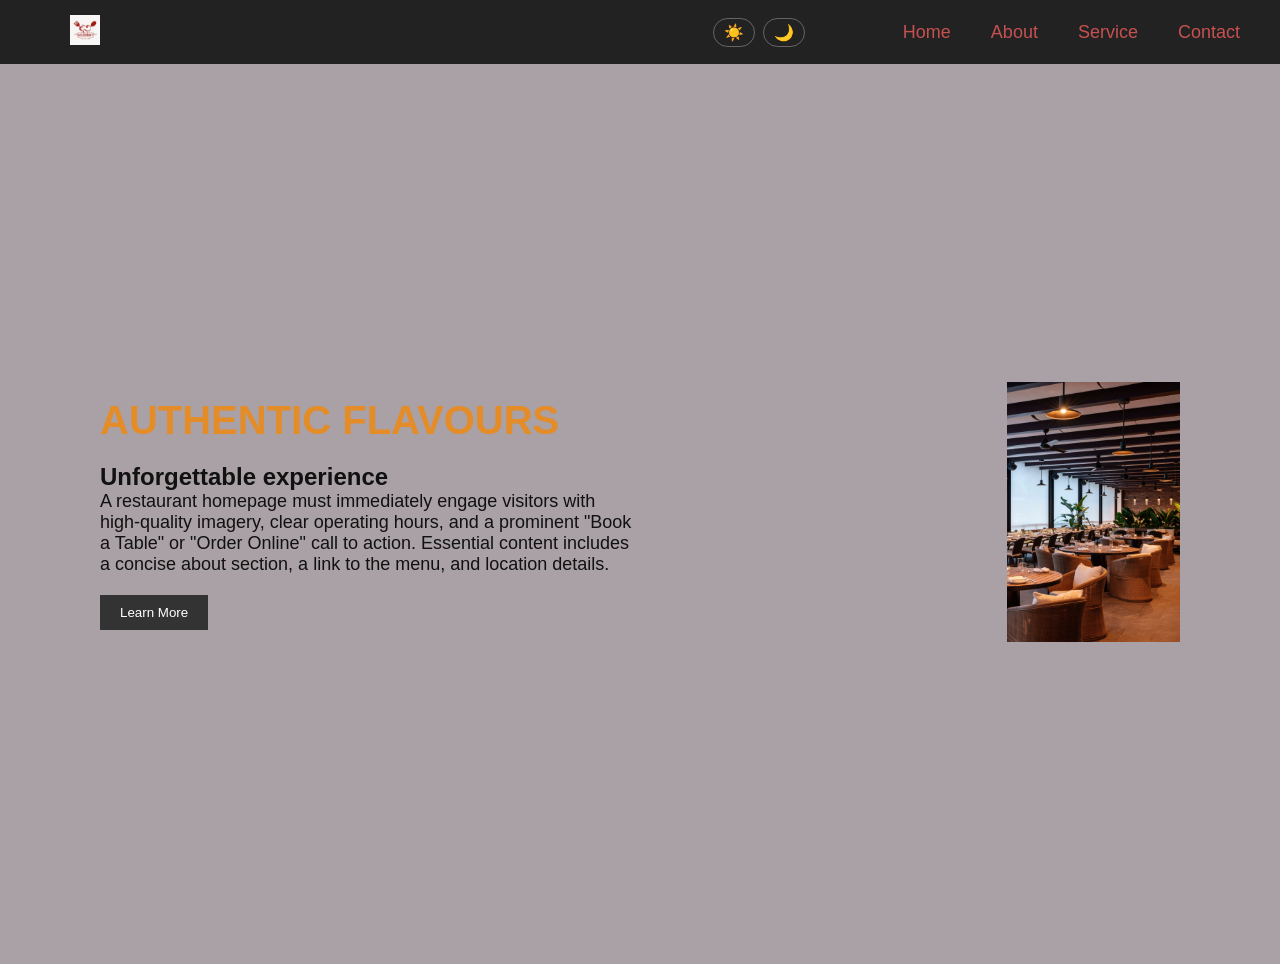
<file: index.html>
<!DOCTYPE html>
<html lang="en">

<head>
    <meta charset="UTF-8">
    <meta name="viewport" content="width=device-width, initial-scale=1.0">
    <title>Navbar Example</title>
    <link rel="stylesheet" href="style.css">

</head>

<body>
    <nav class="navbar">

        <!-- Logo left -->
        <div class="logo left">
            <img src="rest logo.png" alt="Logo">
        </div>

        <!-- Checkbox (hidden) -->
        <input type="checkbox" id="menu-toggle">

        <!-- Hamburger icon -->
        <label for="menu-toggle" class="hamburger">☰</label>
        <div class="theme-buttons">
            <button class="light-btn">☀️</button>
            <button class="dark-btn">🌙</button>

        </div>

        <!-- Menu -->
        <ul class="nav-links">
            <li><a href="index.html">Home</a></li>
            <li><a href="about.html">About</a></li>
            <li><a href="service.html">Service</a></li>
            <li><a href="contact.html">Contact</a></li>
        </ul>

    </nav>

</body>

</html>
<!DOCTYPE html>
<html lang="en">

<head>
    <meta charset="UTF-8">
    <meta name="viewport" content="width=device-width, initial-scale=1.0">
    <title>Left Content Right Image</title>
    <link rel="stylesheet" href="style.css">
    <style>
        .one {
            background-color: red;
            height: 100px;
            width: 100px;
            float: left;
        }

        h1 {
            color: red;
        }

        @media screen and (max-width: 600px) {
            .one {
                float: none;
            }

            h1 {
                color: blue;
            }
        }

        @media screen and (max-width: 400px) {
            h1 {
                color: green;
            }
        }

        @media screen and (min-width: 600px) {
            h1 {
                color: rgb(228, 140, 40);
            }
        }
    </style>
</head>

<body>

    <div class="container">

        <!-- Left Content -->
        <div class="left">
            <h1>AUTHENTIC FLAVOURS</h1>
            <h2> Unforgettable experience</h2>

            <p>
                A restaurant homepage must immediately engage visitors with high-quality imagery, clear operating hours,
                and a prominent "Book a Table" or "Order Online" call to action. Essential content includes a concise
                about section, a link to the menu, and location details.
            </p>
            <button>Learn More</button>
        </div>

        <!-- Right Image -->
        <div class="right">
            <img src="27d7d2276fd0863faae93555a2e4f590.jpg" alt="Sample Image">
        </div>

    </div>

</body>
<script>
    // Theme toggle
    const lightBtn = document.querySelector('.light-btn');
    const darkBtn = document.querySelector('.dark-btn');

    lightBtn.addEventListener('click', () => {
        document.body.classList.remove('dark-theme');
        document.body.classList.add('light-theme');
        localStorage.setItem('theme', 'light');
    });

    darkBtn.addEventListener('click', () => {
        document.body.classList.remove('light-theme');
        document.body.classList.add('dark-theme');
        localStorage.setItem('theme', 'dark');
    });

    // Remember theme on page reload
    const savedTheme = localStorage.getItem('theme');
    if (savedTheme) {
        document.body.classList.add(savedTheme + '-theme');
    }
</script>

</html>
</file>
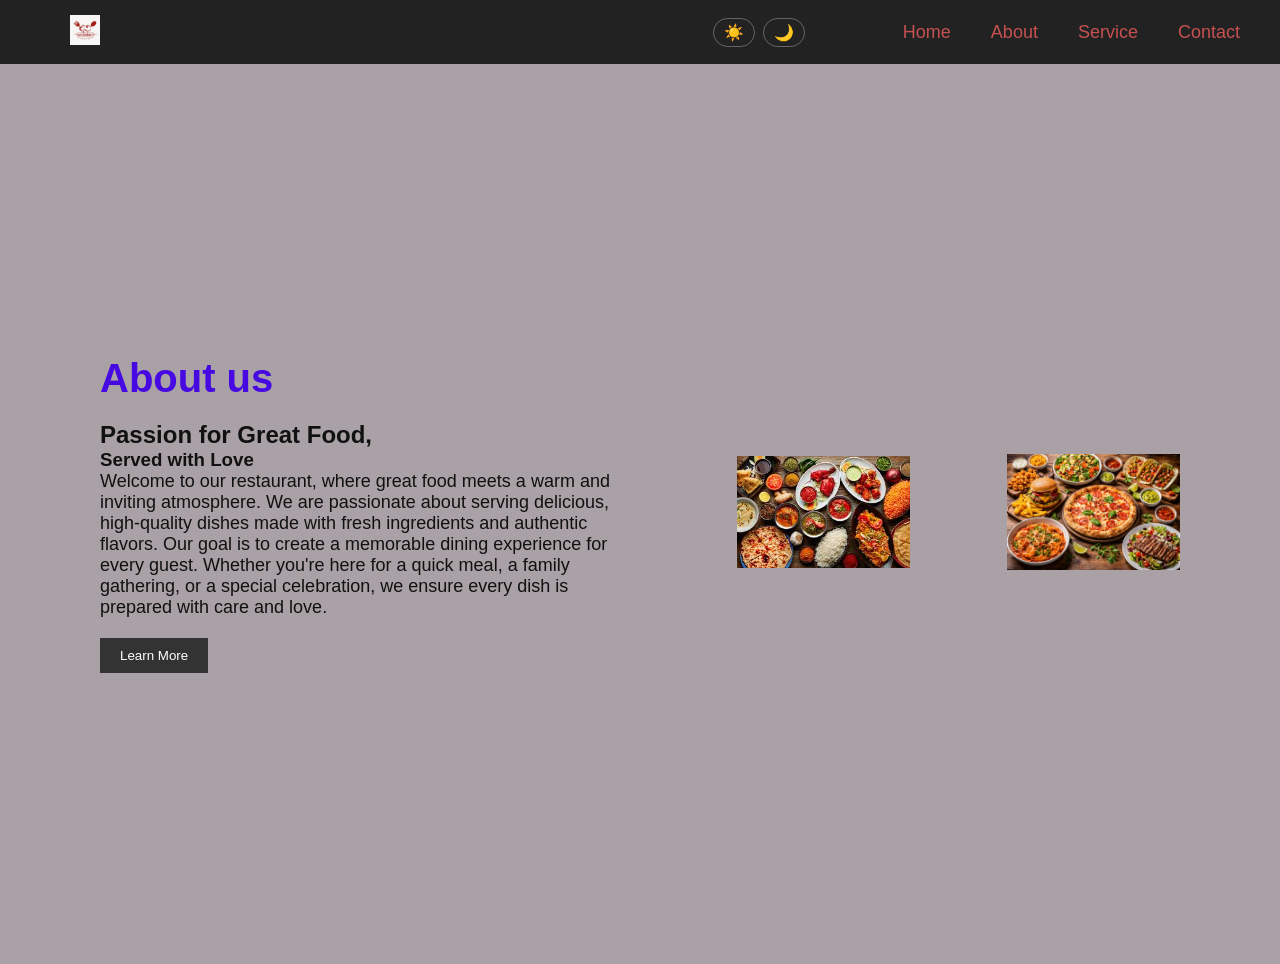
<file: about.html>
<!DOCTYPE html>
<html lang="en">

<head>
    <meta charset="UTF-8">
    <meta name="viewport" content="width=device-width, initial-scale=1.0">
    <title>Navbar Example</title>
    <link rel="stylesheet" href="style.css">
</head>

<body>

    <nav class="navbar">
        <!-- Logo left-->
        <div class="logo left">
            <img src="rest logo.png" alt="Logo">
        </div>
            <!-- Checkbox (hidden) -->
            <input type="checkbox" id="menu-toggle">

            <!-- Hamburger icon -->
            <label for="menu-toggle" class="hamburger">☰</label>
            <div class="theme-buttons">
    <button class="light-btn">☀️</button>
    <button class="dark-btn">🌙</button>
</div>
             

        <!-- Menu -->
        <ul class="nav-links">
            <li><a href="index.html">Home</a></li>
            <li><a href="about.html">About</a></li>
            <li><a href="service.html">Service</a></li>
            <li><a href="contact.html">Contact</a></li>
        </ul>
      
</div>
    </nav>
</body>

</html>
<!DOCTYPE html>
<html lang="en">

<head>

    <head>
        <meta charset="UTF-8">
        <meta name="viewport" content="width=device-width, initial-scale=1.0">
        <title>Left Content Right Image</title>
        <link rel="stylesheet" href="style.css">
    </head>

<body>

    <div class="container">

        <!-- Left Content -->
        <div class="left">
            <h1>About us </h1>
            <h2>Passion for Great Food,</h2>
            <h3> Served with Love</h3>
            <p>
                Welcome to our restaurant, where great food meets a warm and inviting atmosphere. We are passionate
                about serving delicious, high-quality dishes made with fresh ingredients and authentic flavors.

                Our goal is to create a memorable dining experience for every guest. Whether you're here for a quick
                meal, a family gathering, or a special celebration, we ensure every dish is prepared with care and love.
            </p>
            <button>Learn More</button>
        </div>

        <!-- Right Image -->
        <div class="right">
            <img src="about image.jpeg" alt="Sample Image">
        </div>
        <div class="right">
            <img src="img.png" alt="Sample Image">
        </div>

</body>
<script>
    // Theme toggle
    const lightBtn = document.querySelector('.light-btn');
    const darkBtn = document.querySelector('.dark-btn');

    lightBtn.addEventListener('click', () => {
        document.body.classList.remove('dark-theme');
        document.body.classList.add('light-theme');
        localStorage.setItem('theme', 'light');
    });

    darkBtn.addEventListener('click', () => {
        document.body.classList.remove('light-theme');
        document.body.classList.add('dark-theme');
        localStorage.setItem('theme', 'dark');
    });

    // Remember theme on page reload
    const savedTheme = localStorage.getItem('theme');
    if (savedTheme) {
        document.body.classList.add(savedTheme + '-theme');
    }
</script>
</html>
</file>
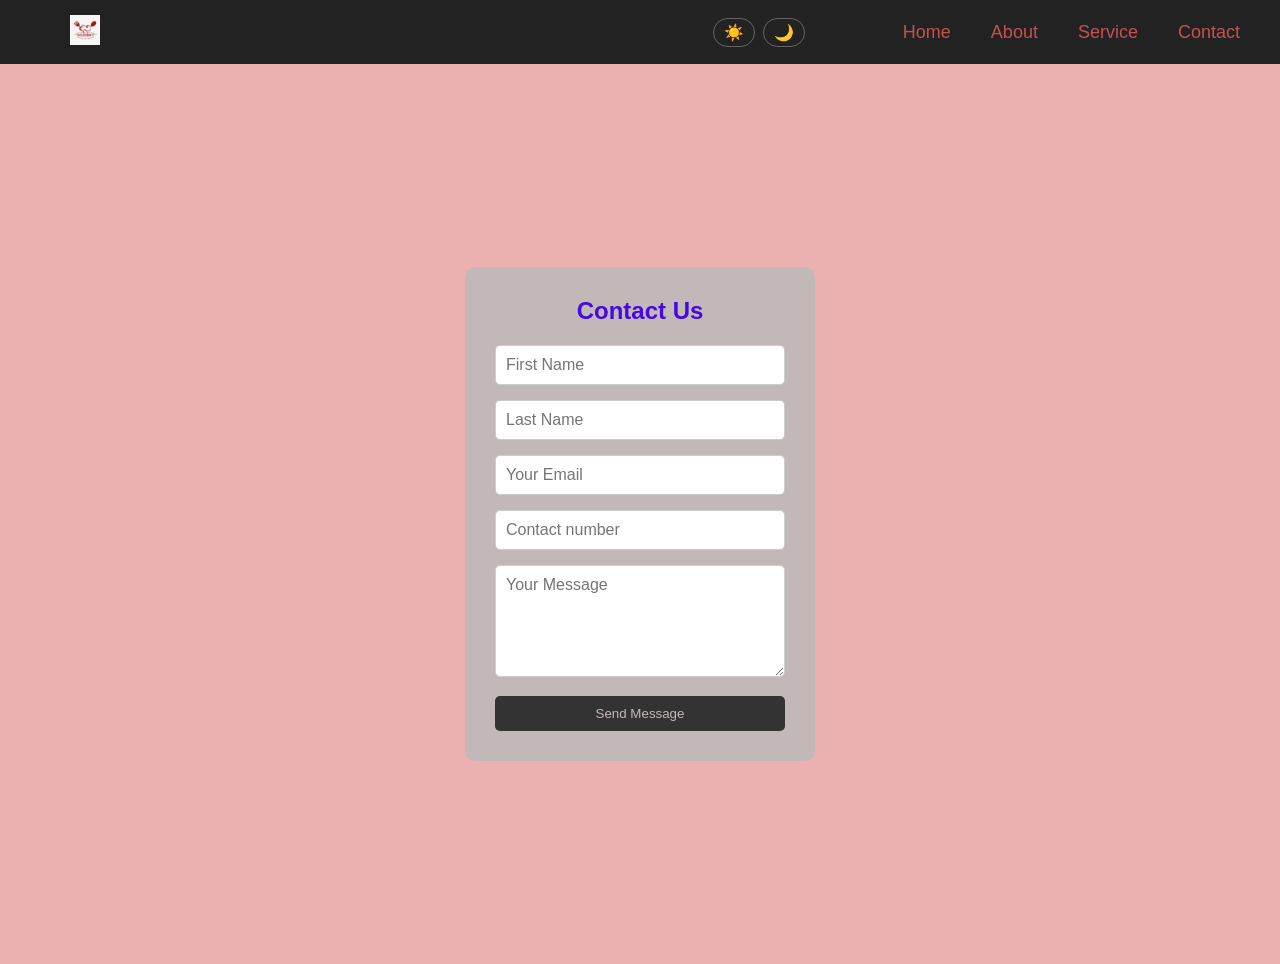
<file: contact.html>
<!DOCTYPE html>
<html lang="en">

<head>
    <meta charset="UTF-8">
    <meta name="viewport" content="width=device-width, initial-scale=1.0">
    <title>Navbar Example</title>
    <link rel="stylesheet" href="style.css">
</head>

<body>

    <nav class="navbar">
        <!-- Logo left-->
        <div class="logo left">
            <img src="rest logo.png" alt="Logo">
        </div>

        <!-- Checkbox (hidden) -->
        <input type="checkbox" id="menu-toggle">

        <!-- Hamburger icon -->
        <label for="menu-toggle" class="hamburger">☰</label>
 <div class="theme-buttons">
    <button class="light-btn">☀️</button>
    <button class="dark-btn">🌙</button>
</div>

        <!-- Menu -->
        <ul class="nav-links">
            <li><a href="index.html">Home</a></li>
            <li><a href="about.html">About</a></li>
            <li><a href="service.html">Service</a></li>
            <li><a href="contact.html">Contact</a></li>
        </ul>
      
    </nav>
</body>

</html>
<!DOCTYPE html>
<html lang="en">

<head>
    <meta charset="UTF-8">
    <meta name="viewport" content="width=device-width, initial-scale=1.0">
    <title>Left Content Right Image</title>
    <link rel="stylesheet" href="style.css">
</head>

<body>
    </div>

    <head>
        <meta charset="UTF-8">
        <meta name="viewport" content="width=device-width, initial-scale=1.0">
        <title>Contact</title>
        <link rel="stylesheet" href="style.css">

    <body>
        <section class="contact">
           
            <div class="contact-container">
                <h1>Contact Us</h1>

                <form>
                    <input type="text" placeholder="First Name" required>
                    <input type="text" placeholder="Last Name" required>
                    <input type="email" placeholder="Your Email" required>
                    <input type="text" placeholder="Contact number" required>
                    <textarea placeholder="Your Message" rows="5" required></textarea>

                    <button type="submit">Send Message</button>

                </form>

            </div>
        </section>

    </body>
<script>
    // Theme toggle
    const lightBtn = document.querySelector('.light-btn');
    const darkBtn = document.querySelector('.dark-btn');

    lightBtn.addEventListener('click', () => {
        document.body.classList.remove('dark-theme');
        document.body.classList.add('light-theme');
        localStorage.setItem('theme', 'light');
    });

    darkBtn.addEventListener('click', () => {
        document.body.classList.remove('light-theme');
        document.body.classList.add('dark-theme');
        localStorage.setItem('theme', 'dark');
    });

    // Remember theme on page reload
    const savedTheme = localStorage.getItem('theme');
    if (savedTheme) {
        document.body.classList.add(savedTheme + '-theme');
    }
</script>
</html>
</file>
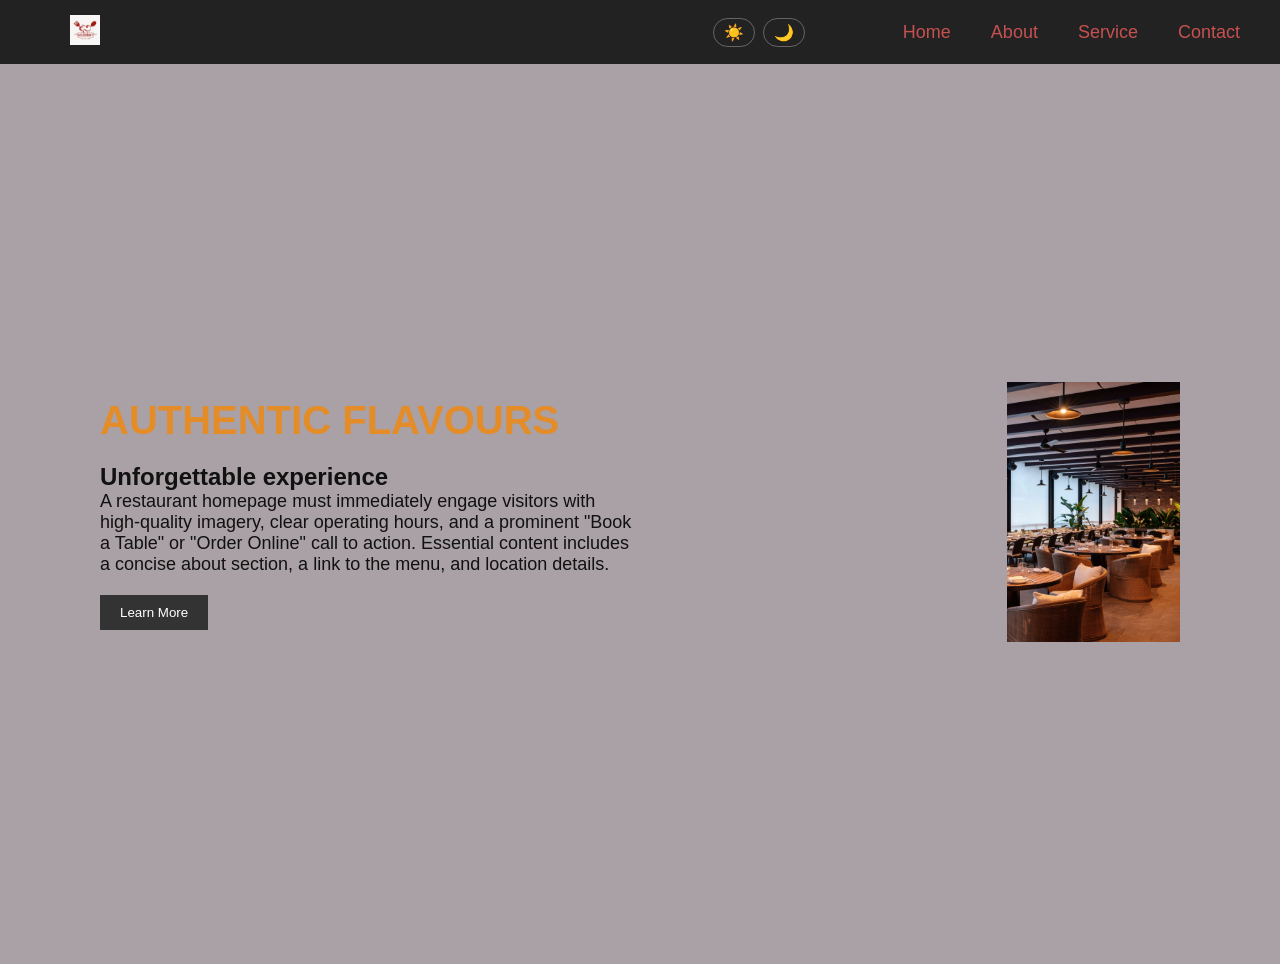
<file: intex.html>
<!DOCTYPE html>
<html lang="en">

<head>
    <meta charset="UTF-8">
    <meta name="viewport" content="width=device-width, initial-scale=1.0">
    <title>Navbar Example</title>
    <link rel="stylesheet" href="style.css">

</head>

<body>
    <nav class="navbar">

        <!-- Logo left -->
        <div class="logo left">
            <img src="rest logo.png" alt="Logo">
        </div>

        <!-- Checkbox (hidden) -->
        <input type="checkbox" id="menu-toggle">

        <!-- Hamburger icon -->
        <label for="menu-toggle" class="hamburger">☰</label>
        <div class="theme-buttons">
            <button class="light-btn">☀️</button>
            <button class="dark-btn">🌙</button>

        </div>

        <!-- Menu -->
        <ul class="nav-links">
            <li><a href="intex.html">Home</a></li>
            <li><a href="about.html">About</a></li>
            <li><a href="service.html">Service</a></li>
            <li><a href="contact.html">Contact</a></li>
        </ul>

    </nav>

</body>

</html>
<!DOCTYPE html>
<html lang="en">

<head>
    <meta charset="UTF-8">
    <meta name="viewport" content="width=device-width, initial-scale=1.0">
    <title>Left Content Right Image</title>
    <link rel="stylesheet" href="style.css">
    <style>
        .one {
            background-color: red;
            height: 100px;
            width: 100px;
            float: left;
        }

        h1 {
            color: red;
        }

        @media screen and (max-width: 600px) {
            .one {
                float: none;
            }

            h1 {
                color: blue;
            }
        }

        @media screen and (max-width: 400px) {
            h1 {
                color: green;
            }
        }

        @media screen and (min-width: 600px) {
            h1 {
                color: rgb(228, 140, 40);
            }
        }
    </style>
</head>

<body>

    <div class="container">

        <!-- Left Content -->
        <div class="left">
            <h1>AUTHENTIC FLAVOURS</h1>
            <h2> Unforgettable experience</h2>

            <p>
                A restaurant homepage must immediately engage visitors with high-quality imagery, clear operating hours,
                and a prominent "Book a Table" or "Order Online" call to action. Essential content includes a concise
                about section, a link to the menu, and location details.
            </p>
            <button>Learn More</button>
        </div>

        <!-- Right Image -->
        <div class="right">
            <img src="27d7d2276fd0863faae93555a2e4f590.jpg" alt="Sample Image">
        </div>

    </div>

</body>
<script>
    // Theme toggle
    const lightBtn = document.querySelector('.light-btn');
    const darkBtn = document.querySelector('.dark-btn');

    lightBtn.addEventListener('click', () => {
        document.body.classList.remove('dark-theme');
        document.body.classList.add('light-theme');
        localStorage.setItem('theme', 'light');
    });

    darkBtn.addEventListener('click', () => {
        document.body.classList.remove('light-theme');
        document.body.classList.add('dark-theme');
        localStorage.setItem('theme', 'dark');
    });

    // Remember theme on page reload
    const savedTheme = localStorage.getItem('theme');
    if (savedTheme) {
        document.body.classList.add(savedTheme + '-theme');
    }
</script>

</html>
</file>
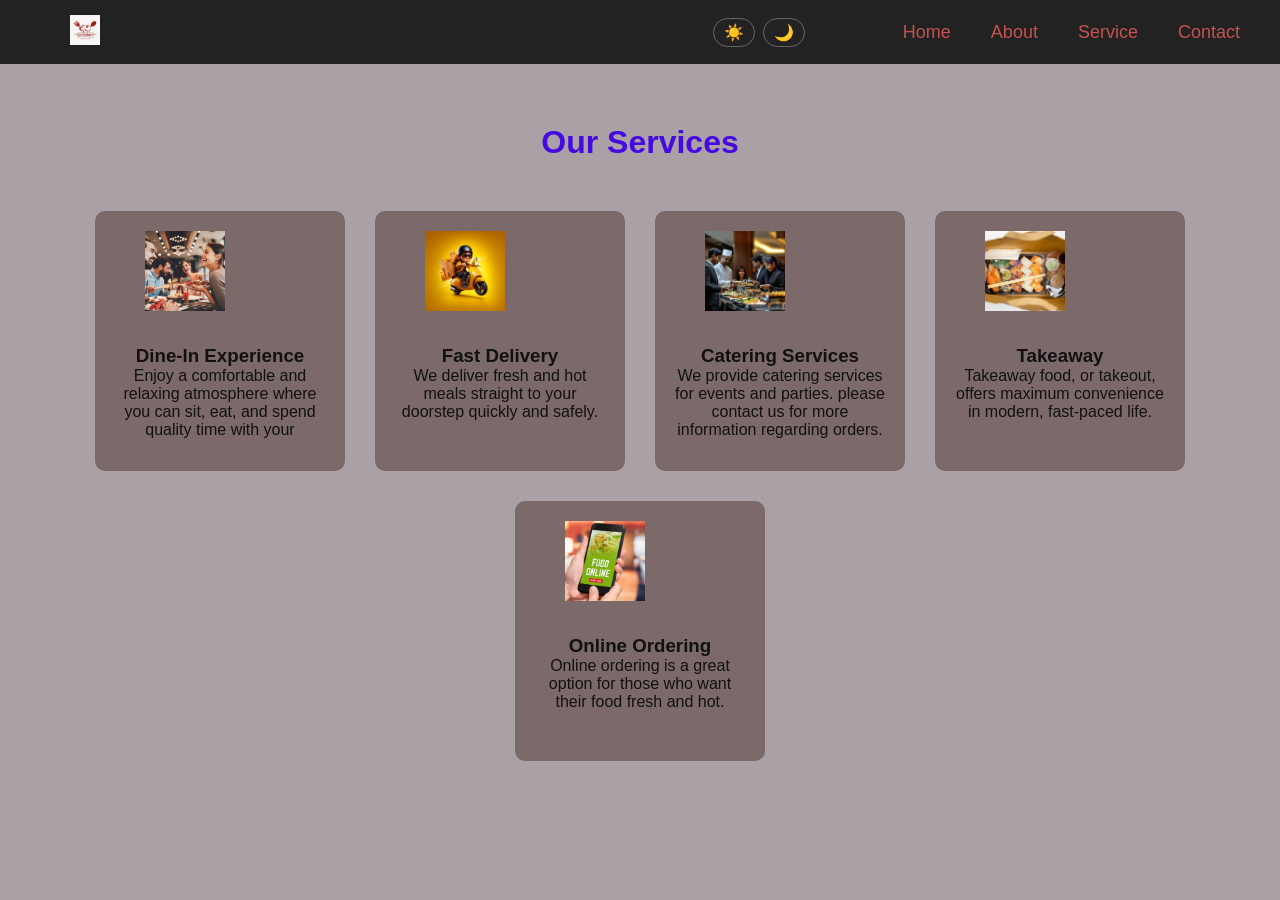
<file: service.html>
<!DOCTYPE html>
<html lang="en">

<head>

    <meta charset="UTF-8">
    <meta name="viewport" content="width=device-width, initial-scale=1.0">
    <title>Navbar Example</title>
    <link rel="stylesheet" href="style.css">
</head>

<body>

    <nav class="navbar">
        <!-- Logo left-->
        <div class="logo left">
            <img src="rest logo.png" alt="Logo">
        </div>
        <!-- Checkbox (hidden) -->
        <input type="checkbox" id="menu-toggle">

        <!-- Hamburger icon -->
        <label for="menu-toggle" class="hamburger">☰</label>
<div class="theme-buttons">
    <button class="light-btn">☀️</button>
    <button class="dark-btn">🌙</button>
</div>
        <!-- Menu -->
         
        <ul class="nav-links">
            <li><a href="index.html">Home</a></li>
            <li><a href="about.html">About</a></li>
            <li><a href="service.html">Service</a></li>
            <li><a href="contact.html">Contact</a></li>
        </ul>
     
    </nav>
    <section class="services">
        <h1>Our Services</h1>

        <div class="service-container">

            <div class="card">
                <div class="right">
                    <img src="303823f794d72c0de459710a1b1aa9da.jpg" alt="Sample Image">
                </div>
                <h3>Dine-In Experience</h3>
                <p>Enjoy a comfortable and relaxing atmosphere where you can sit, eat, and spend quality time with your
                </p>

            </div>
            <div class="card">
                <div class="right">
                    <img src="deliveery.jpg" alt="Sample Image">
                </div>
                <h3>Fast Delivery</h3>
                <p>We deliver fresh and hot meals straight to your doorstep quickly and safely.</p>

            </div>

            <div class="card">
                <div class="right">
                    <img src="catering.jpg" alt="Sample Image">
                </div>

                <h3>Catering Services</h3>
                <p>We provide catering services for events and parties. please contact us for more information regarding
                    orders.</p>

            </div>

            <div class="card">
                <div class="right">
                    <img src="takeaway.jpg" alt="Sample Image">
                </div>
                <h3>Takeaway</h3>
                <p>Takeaway food, or takeout, offers maximum convenience in modern, fast-paced life.
                </p>

            </div>
            <div class="card">
                <div class="right">
                    <img src="online.jpg" alt="Sample Image">
                </div>
                <h3>Online Ordering</h3>
                <p>Online ordering is a great option for those who want their food fresh and hot.</p>

            </div>

        </div>
    </section>
</body>
<script>
    // Theme toggle
    const lightBtn = document.querySelector('.light-btn');
    const darkBtn = document.querySelector('.dark-btn');

    lightBtn.addEventListener('click', () => {
        document.body.classList.remove('dark-theme');
        document.body.classList.add('light-theme');
        localStorage.setItem('theme', 'light');
    });

    darkBtn.addEventListener('click', () => {
        document.body.classList.remove('light-theme');
        document.body.classList.add('dark-theme');
        localStorage.setItem('theme', 'dark');
    });

    // Remember theme on page reload
    const savedTheme = localStorage.getItem('theme');
    if (savedTheme) {
        document.body.classList.add(savedTheme + '-theme');
    }
</script>
</html>
</file>
<file: style.css>
/* Reset default margin */
* {
    margin: 0;
    padding: 0;
    box-sizing: border-box;
}

/* Navbar styling */
.navbar {
    display: flex;
    justify-content: center;
    /* logo left, menu right */
    align-items: center;
    position: relative;
    background-color: #2c2424;
    padding: 30px 60px;
}

/* Logo */
.logo img {
    position: relative;
    width: 30px;
}

/* Menu links */
.nav-links {
    list-style: none;
    display: flex;
    gap: 30px;
}

/* Each item */
.nav-links li {
    margin-left: 10px;
}

/* Link style */
.nav-links a {
    text-decoration: none;
    color: rgb(199, 81, 81);
    font-size: 18px;
}

/* Hover effect */
.nav-links a:hover {
    color: #00c3ff;
}

.navbar {
    display: flex;
    align-items: center;
    background-color: #333;
    padding: 10px 20px;
}

/* Push menu to center */
.nav-links {
    list-style: none;
    display: flex;
}

/* Container */
.container {
    display: flex;
    align-items: center;
    justify-content: space-between;
    height: 100vh;
    padding: 100px;
}

/* Left Content */
.left {
    width: 50%;
}

.left h1 {
    font-size: 40px;
    margin-bottom: 20px;
}

.left p {
    font-size: 18px;
    margin-bottom: 20px;
}

.left button {
    padding: 10px 20px;
    background-color: #333;
    color: white;
    border: none;
    cursor: pointer;
}

/* Right Image */
.right {
    width: 20%;
    text-align: right;
}

.right img {
    width: 80%;
    max-width: 400px;
}

/* Default (Desktop) */
.mobile-hide {
    width: 80%;
}

/* Reset */
* {
    margin: 0;
    padding: 0;
    box-sizing: border-box;
}

/* Contact Section */
.contact {
    height: 100vh;
    display: flex;
    justify-content: center;
    align-items: center;
    background-color: #ebb1b1;
}

/* Form Container */
.contact-container {
    background: rgb(195, 184, 184);
    padding: 30px;
    width: 350px;
    border-radius: 10px;
    text-align: center;

}

/* Title */
.contact-container h1 {
    margin-bottom: 20px;
}

/* Inputs & textarea */
form input,
form textarea {
    width: 100%;
    padding: 10px;
    margin-bottom: 15px;
    border: 1px solid #ccc;
    border-radius: 5px;
    font-size: 16px;
}

/* Button */
form button {
    width: 100%;
    padding: 10px;
    background: #333;
    color: rgb(198, 182, 182);
    border: none;
    cursor: pointer;
    border-radius: 5px;
}

body {
    background-color: rgb(42, 185, 233);
}

/* About Section */
.about {
    padding: 50px;
}

/* Container (split into two) */
.about-container {
    display: flex;
    /* divide into left & right */
    align-items: center;
    /* vertical alignment */
    justify-content: space-between;
    /* spacing */
}

/* Left Content */
.about-text {
    width: 100%;
}

/* Right Image */
.about-image {
    width: 100%;
    text-align: right;
}

.about-image img {
    width: 80%;
    max-width: 400px;
}

/* Body full height */
body {
    margin: 0;
}

/* About section */
.about {
    height: 100vh;
    /* full screen */
    display: flex;
    /* divide into two */
    align-items: center;
    /* vertical center */
    justify-content: space-between;
    padding: 50px;

}

/* Left side (text) */
.about-text {
    width: 50%;
}

/* Right side (image) */
.about-image {
    width: 50%;
    text-align: right;
}

/* Image styling */
.about-image img {
    width: 400px;
    max-width: 100%;
}

/* About Section */
.about {
    padding: 50px;
    background-color: #dfc9c9;
}

/* Container to divide page */
.about-container {
    display: flex;
    /* split into two parts */
    align-items: right;
    /* vertical alignment */
    justify-content: space-between;

}

/* Left side (text) */
.about-text {
    width: 10%;
}

/* Right side (image) */
.about-image {
    width: 50%;
    text-align: right;
    /* move image to right corner */
}

/* Image styling */
.about-image img {
    width: 300px;
    max-width: 100%;
}

/* About section */
.about {
    padding: 50px;
}

/* Divide into left & right */
.about-container {
    display: flex;
    /* split page */
    align-items: center;
    /* vertical center */
    justify-content: space-between;
    align-items: right;

}

/* Left content */
.about-text {
    width: 50%;
}

/* Right image */
.about-image {
    width: 50%;
    text-align: right;
    /* push image to right */
}

/* Image size */
.about-image img {
    width: 300px;
    max-width: 100%;
}

body {
    background-color: #a9a1a5fe;
    /* blue */
}

/* STEP 1: Reset default spacing */
* {
    margin: 0;
    padding: 0;
    box-sizing: border-box;
    font-family: Arial;
}

/* STEP 2: Navbar styling */
.navbar {
    display: flex;
    justify-content: space-between;
    align-items: center;
    background: #222;
    color: white;
    padding: 15px 40px;
}

.navbar nav a {
    color: white;
    text-decoration: none;
    margin-left: 20px;
}

/* STEP 3: Service section */
.services {
    text-align: center;
    padding: 60px 20px;
}

.services h1 {
    margin-bottom: 40px;
    font-size: 32px;
}

/* STEP 4: Service cards layout */
.service-box {
    display: flex;
    justify-content: center;
    gap: 50px;
    flex-wrap: wrap;
}

/* STEP 5: Individual card design */
.card {
    width: 250px;
    padding: 30px;
    background: #7c6a6a;
    border-radius: 30px;
    transition: 0.3s;
    align-items: center;
    justify-content: center;
    text-align: center;

}

.card:hover {
    transform: scale(1.05);
    background: #dce5ea;
    align-items: center;
    justify-content: center;
    text-align: center;

}

.service-container {
    display: flex;
    padding: 10px;
    gap: 30px;
    justify-content: center;
    flex-wrap: wrap;
    align-content: justify;
    align-items: center;
}

.card {
    width: 100px;
    padding: 30px;
    background: #afaeae;
    border-radius: 10px;
    transition: 0.3s;
}

img {
    margin-left: 30px;
    /* space from text */
}

.card {
    text-align: center;
    align-items: center;
    /* centers text */
    padding: 20px;
}

/* Contact page background */
body {
    background-color: #dfd8d8;
    /* light gray */
}

body {
    background-color: #b99b9b;
    /* light blue */
}

.card {
    text-align: center;
}

.card {
    width: 250px;
    padding: 20px;
}

.card img {
    width: 80px;
    height: 80px;
    object-fit: cover;
    margin-bottom: 30px;
}

.card {
    width: 250px;
    min-height: 260px;
    padding: 20px;
    border-radius: 10px;

}

/* ===== MOBILE (0 - 768px) ===== */
@media (max-width: 768px) {

    /* Navbar */
    .navbar {
        flex-direction: column;
        text-align: center;
    }

    .nav-links {
        margin-top: 10px;
    }

    /* Home */
    .home {
        flex-direction: column;
        text-align: center;
    }

    .home img {
        width: 100%;
        height: auto;
        margin-top: 20px;
    }

    /* About */
    .about {
        padding: 20px;
    }

    /* Services */
    .service-container {
        flex-direction: column;
        align-items: center;
    }

    .card {
        width: 90%;
        height: auto;
        margin: 10px 0;
        line-height: normal;
        padding: 20px;
    }

    /* Contact */
    .contact-form {
        width: 90%;
    }
}

@media screen and (max-width: 600px) {
    .one {
        float: none;
    }

    h1 {
        color: blue;
    }
}

@media screen and (max-width: 400px) {
    h1 {
        color: green;
    }
}

@media screen and (min-width: 600px) {
    h1 {
        color: rgb(70, 9, 225);
    }
}

/* Hide checkbox */
#menu-toggle {
    display: none;
}

/* Hamburger (hidden in desktop) */
.hamburger {
    display: none;
    font-size: 28px;
    color: white;
    cursor: pointer;
}

/* ===== MOBILE ===== */
@media (max-width: 768px) {

    /* Show hamburger */
    .hamburger {
        display: block;
        position: absolute;
        right: 20px;
        top: 15px;
    }

    /* Hide menu */
    .nav-links {
        display: none;
        flex-direction: column;
        width: 150%;
        background: #333;
        position: absolute;
        top: 60px;
        left: 0;
        text-align: center;
    }

    .nav-links li {
        margin: 15px 0;
    }

    /* SHOW menu when checkbox is checked */
    #menu-toggle:checked+.hamburger+.nav-links {
        display: flex;
    }

    /* Fix navbar */
    .navbar {
        position: relative;
    }
}

@media (max-width: 768px) {

    .hamburger {
        display: block;
        position: absolute;
        right: 20px;
        top: 15px;
        color: white;
    }

    .nav-links {
        display: none;
        flex-direction: column;
        width: 100%;
        background: #333;
        position: absolute;
        top: 60px;
        left: 0;
        text-align: center;
    }

    .nav-links li {
        margin: 15px 0;
    }

    /* ✅ THIS LINE FIXES YOUR ISSUE */
    #menu-toggle:checked~.nav-links {
        display: flex;
    }

    .navbar {
        position: relative;
    }
}

/* Hide checkbox */
#menu-toggle {
    display: none;
}

/* Hamburger (hidden in desktop) */
.hamburger {
    display: none;
    font-size: 28px;
    color: white;
    cursor: pointer;
}

/* ===== MOBILE ===== */
@media (max-width: 768px) {

    /* Show hamburger */
    .hamburger {
        display: block;
        position: absolute;
        right: 20px;
        top: 15px;
    }

    /* Hide menu */
    .nav-links {
        display: none;
        flex-direction: column;
        width: 100%;
        background: #333;
        position: absolute;
        top: 60px;
        left: 0;
        text-align: center;
    }

    .nav-links li {
        margin: 15px 0;
    }

    /* SHOW menu when checkbox is checked */
    #menu-toggle:checked+.hamburger+.nav-links {
        display: flex;
    }

    /* Fix navbar */
    .navbar {
        position: relative;
    }
}

/* ===== MOBILE VIEW (Home Page Only) ===== */
@media (max-width: 768px) {

    /* Main container */
    .container {
        flex-direction: column;
        /* stack content */
        text-align: center;
        padding: 20px;
        height: auto;
    }

    /* Left content (text) */
    .left {
        width: 100%;
    }

    .left h1 {
        font-size: 28px;
        margin-bottom: 15px;
    }

    .left p {
        font-size: 16px;
        line-height: 1.5;
    }

    .left button {
        margin: 20px auto;
        display: block;
    }

    /* Right image */
    .right {
        width: 100%;
        text-align: center;
        margin-top: 20px;
    }

    .right img {
        width: 90%;
        max-width: 300px;
        height: auto;
    }
}

/* ===== ABOUT PAGE - MOBILE VIEW ===== */
@media (max-width: 600x) {

    /* Main container */
    .container {
        flex-direction: column;
        /* stack content */
        text-align: center;
        padding: 20px;
        height: 100%;
        gap: 20px;
    }

    /* Text section */
    .left {
        width: 100%;
    }

    .left h1 {
        font-size: 28px;
        margin-bottom: 10px;
    }

    .left h3 {
        font-size: 18px;
        margin-bottom: 10px;
    }

    .left p {
        font-size: 15px;
        line-height: 1.6;
        padding: 0 10px;
    }

    .left button {
        display: block;
        margin: 20px auto;
    }

    /* Image section */
    .right {
        width: 100%;
        display: flex;
        justify-content: center;
        gap: 15px;
        flex-wrap: wrap;
        margin-top: 10px;
    }

    .right img {
        width: 45%;
        /* two images side by side */
        min-width: 150px;
        border-radius: 10px;
    }
}

@media (max-width: 768px) {

    body {
        margin: 0;
        padding: 0;
    }

    /* Remove extra top space */
    .hero,
    .banner,
    .top-section {
        height: auto;
        padding: 20px 10px;
    }

    /* Make image responsive */
    img {
        width: 80%;
        height: auto;
        display: flex;
    }

    /* Stack layout vertically */
    .container,
    .contact-container {
        display: flex;
        flex-direction: column;
        align-items: center;
    }

    /* Fix form width */
    form,
    .form-box {
        width: 100%;
        margin: 20px auto;
    }

    /* Fix input fields */
    input,
    textarea {
        width: 80%;
        margin-bottom: 10px;
    }

    /* Fix navbar */
    .navbar {
        display: flex;
        justify-content: space-between;
        padding: 10px;
    }

    /* Hide large unwanted spaces */
    .spacer,
    .empty-space {
        display: none;
    }
}

@media (max-width: 768px) {

    .contact-container {
        display: flex;
        flex-direction: column;
        /* stack items */
        align-items: center;
        padding: 20px;
    }

    .contact-container img {
        width: 100%;
        height: auto;
        margin-bottom: 20px;
    }

    .form-box {
        width: 90%;
    }
}

.contact-container img {
    width: 100%;
    max-width: 500px;
    /* max size on desktop */
    height: auto;
}
/* ===== THEME VARIABLES ===== */
:root {
    --bg: #a9a1a5;
    --nav-bg: #222;
    --text: #111;
    --card-bg: #7c6a6a;
    --card-hover: #dce5ea;
    --contact-bg: #ebb1b1;
    --form-bg: rgb(195, 184, 184);
    --btn-bg: #333;
    --btn-color: white;
}

body.light-theme {
    --bg: #f5f5f5;
    --nav-bg: #ffffff;
    --text: #111111;
    --card-bg: #e0e0e0;
    --card-hover: #c8dce8;
    --contact-bg: #fce4e4;
    --form-bg: #ffffff;
    --btn-bg: #333;
    --btn-color: white;
}

body.dark-theme {
    --bg: #1a1a2e;
    --nav-bg: #0f0f1a;
    --text: #f0f0f0;
    --card-bg: #2a2a40;
    --card-hover: #3a3a55;
    --contact-bg: #2d1f2d;
    --form-bg: #1f1f30;
    --btn-bg: #5a4fcf;
    --btn-color: #fff;
}

/* Apply variables */
body {
    background-color: var(--bg);
    color: var(--text);
    transition: background-color 0.3s, color 0.3s;
}

.navbar {
    background: var(--nav-bg);
    transition: background 0.3s;
}

.card {
    background: var(--card-bg);
}

.card:hover {
    background: var(--card-hover);
}

.contact {
    background-color: var(--contact-bg);
}

.contact-container {
    background: var(--form-bg);
}
/* ===== THEME BUTTONS ===== */
.theme-buttons {
    display: flex;
    gap: 8px;
    margin-right: 15px;
}

.theme-buttons button {
    background: transparent;
    border: 1px solid rgba(255,255,255,0.3);
    border-radius: 20px;
    padding: 4px 10px;
    font-size: 16px;
    cursor: pointer;
    transition: background 0.2s, transform 0.1s;
}

.theme-buttons button:hover {
    background: rgba(255,255,255,0.1);
    transform: scale(1.1);
}
</file>
